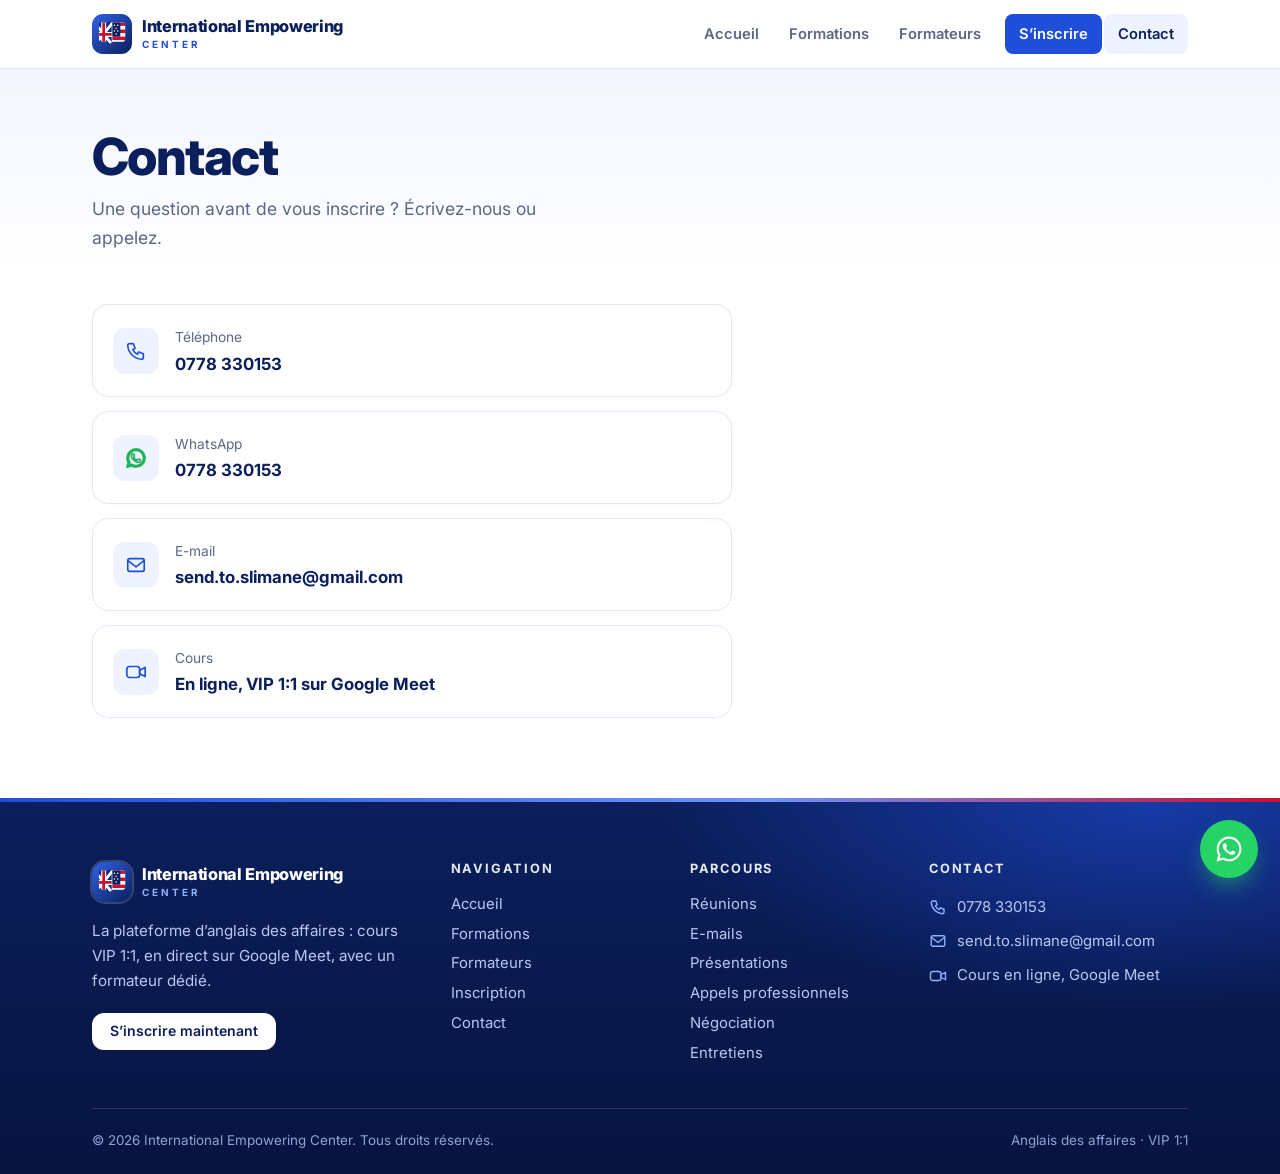
<file: contact.html>
<!doctype html><html lang="fr"><head><meta charset="utf-8"><meta name="viewport" content="width=device-width,initial-scale=1">
<title>Contact | International Empowering Center</title><meta name="description" content="Plateforme d’anglais des affaires : cours VIP 1:1 en direct sur Google Meet.">
<link rel="preconnect" href="https://fonts.googleapis.com"><link rel="preconnect" href="https://fonts.gstatic.com" crossorigin>
<link href="https://fonts.googleapis.com/css2?family=Caveat:wght@700&family=Inter:wght@400;500;600;700;800&display=swap" rel="stylesheet"><link rel="icon" href="img/logo.svg" type="image/svg+xml"><link rel="stylesheet" href="style.css"></head><body>
<header><div class="wrap bar"><a class="logo" href="/"><img src="img/logo.svg" alt="" width="40" height="40"><span class="lt"><b>International Empowering</b><small>CENTER</small></span></a><input type="checkbox" id="tg" aria-label="Menu"><label for="tg" class="burger"><svg class="i" viewBox="0 0 24 24" aria-hidden="true"><path d="M4 7h16M4 12h16M4 17h16"/></svg></label><nav><a href="/" class="">Accueil</a><a href="/formations" class="">Formations</a><a href="/formateurs" class="">Formateurs</a><a href="/inscription" class="cta">S’inscrire</a><a href="/contact" class="on">Contact</a></nav></div></header>
<main><div class="sub"><div class="wrap"><h1>Contact</h1><p class="lead">Une question avant de vous inscrire ? Écrivez-nous ou appelez.</p></div></div>
<section style="padding-top:28px"><div class="wrap"><div class="contact">
<a href="tel:+213778330153"><div class="tile"><svg class="i" viewBox="0 0 24 24" aria-hidden="true"><path d="M5 4h4l2 5-2.5 1.5a11 11 0 005 5L15 13l5 2v4a2 2 0 01-2 2A16 16 0 013 6a2 2 0 012-2z"/></svg></div><span><small>Téléphone</small><b>0778 330153</b></span></a>
<a href="https://wa.me/213778330153?text=Bonjour%2C%20je%20souhaite%20des%20informations%20sur%20les%20cours%20d%E2%80%99anglais." target="_blank" rel="noopener"><div class="tile" style="color:#1fb457"><svg class="i" viewBox="0 0 24 24" fill="currentColor" aria-hidden="true"><path d="M12.04 2C6.58 2 2.13 6.45 2.13 11.91c0 1.75.46 3.45 1.32 4.95L2.05 22l5.25-1.38a9.9 9.9 0 004.74 1.21c5.46 0 9.91-4.45 9.91-9.91S17.5 2 12.04 2zm0 18.15a8.2 8.2 0 01-4.18-1.14l-.3-.18-3.12.82.83-3.04-.2-.31a8.2 8.2 0 01-1.26-4.38c0-4.53 3.69-8.22 8.23-8.22 4.53 0 8.22 3.69 8.22 8.22s-3.69 8.23-8.22 8.23zm4.52-6.16c-.25-.12-1.47-.72-1.69-.81-.23-.08-.39-.12-.56.12-.17.25-.64.81-.78.97-.14.17-.29.19-.54.06-.25-.12-1.05-.39-2-1.23-.74-.66-1.23-1.47-1.38-1.72-.14-.25-.02-.38.11-.5.11-.11.25-.29.37-.43.12-.14.17-.25.25-.41.08-.17.04-.31-.02-.43-.06-.12-.56-1.34-.76-1.84-.2-.48-.4-.42-.56-.43h-.48c-.17 0-.43.06-.66.31-.23.25-.87.85-.87 2.07 0 1.22.89 2.4 1.01 2.56.12.17 1.75 2.67 4.23 3.74.59.26 1.05.41 1.41.52.59.19 1.13.16 1.56.1.48-.07 1.47-.6 1.67-1.18.21-.58.21-1.07.14-1.18-.06-.1-.23-.17-.48-.29z"/></svg></div><span><small>WhatsApp</small><b>0778 330153</b></span></a><a href="mailto:send.to.slimane@gmail.com"><div class="tile"><svg class="i" viewBox="0 0 24 24" aria-hidden="true"><rect x="3" y="5" width="18" height="14" rx="2"/><path d="M3 7l9 7 9-7"/></svg></div><span><small>E-mail</small><b>send.to.slimane@gmail.com</b></span></a>
<div><div class="tile"><svg class="i" viewBox="0 0 24 24" aria-hidden="true"><rect x="2" y="6" width="14" height="12" rx="3"/><path d="M16 10l6-3v10l-6-3z"/></svg></div><span><small>Cours</small><b>En ligne, VIP 1:1 sur Google Meet</b></span></div></div></div></section></main>
<footer><div class="wrap"><div class="fg"><div class="fb"><a class="logo flogo" href="/"><img src="img/logo.svg" alt="" width="40" height="40"><span class="lt"><b>International Empowering</b><small>CENTER</small></span></a><p>La plateforme d’anglais des affaires : cours VIP 1:1, en direct sur Google Meet, avec un formateur dédié.</p><a class="btn white sm" href="/inscription">S’inscrire maintenant</a></div>
<div><h3>Navigation</h3><a href="/">Accueil</a><a href="/formations">Formations</a><a href="/formateurs">Formateurs</a><a href="/inscription">Inscription</a><a href="/contact">Contact</a></div>
<div><h3>Parcours</h3><a href="/formations">Réunions</a><a href="/formations">E-mails</a><a href="/formations">Présentations</a><a href="/formations">Appels professionnels</a><a href="/formations">Négociation</a><a href="/formations">Entretiens</a></div>
<div class="fc"><h3>Contact</h3><a href="tel:+213778330153"><svg class="i" viewBox="0 0 24 24" aria-hidden="true"><path d="M5 4h4l2 5-2.5 1.5a11 11 0 005 5L15 13l5 2v4a2 2 0 01-2 2A16 16 0 013 6a2 2 0 012-2z"/></svg>0778 330153</a><a href="mailto:send.to.slimane@gmail.com"><svg class="i" viewBox="0 0 24 24" aria-hidden="true"><rect x="3" y="5" width="18" height="14" rx="2"/><path d="M3 7l9 7 9-7"/></svg>send.to.slimane@gmail.com</a><span><svg class="i" viewBox="0 0 24 24" aria-hidden="true"><rect x="2" y="6" width="14" height="12" rx="3"/><path d="M16 10l6-3v10l-6-3z"/></svg>Cours en ligne, Google Meet</span></div></div>
<div class="copy"><span>© 2026 International Empowering Center. Tous droits réservés.</span><span>Anglais des affaires · VIP 1:1</span></div></div></footer><a class="wa" href="https://wa.me/213778330153?text=Bonjour%2C%20je%20souhaite%20des%20informations%20sur%20les%20cours%20d%E2%80%99anglais." target="_blank" rel="noopener" aria-label="Écrire sur WhatsApp"><svg viewBox="0 0 24 24" fill="currentColor" aria-hidden="true"><path d="M12.04 2C6.58 2 2.13 6.45 2.13 11.91c0 1.75.46 3.45 1.32 4.95L2.05 22l5.25-1.38a9.9 9.9 0 004.74 1.21c5.46 0 9.91-4.45 9.91-9.91S17.5 2 12.04 2zm0 18.15a8.2 8.2 0 01-4.18-1.14l-.3-.18-3.12.82.83-3.04-.2-.31a8.2 8.2 0 01-1.26-4.38c0-4.53 3.69-8.22 8.23-8.22 4.53 0 8.22 3.69 8.22 8.22s-3.69 8.23-8.22 8.23zm4.52-6.16c-.25-.12-1.47-.72-1.69-.81-.23-.08-.39-.12-.56.12-.17.25-.64.81-.78.97-.14.17-.29.19-.54.06-.25-.12-1.05-.39-2-1.23-.74-.66-1.23-1.47-1.38-1.72-.14-.25-.02-.38.11-.5.11-.11.25-.29.37-.43.12-.14.17-.25.25-.41.08-.17.04-.31-.02-.43-.06-.12-.56-1.34-.76-1.84-.2-.48-.4-.42-.56-.43h-.48c-.17 0-.43.06-.66.31-.23.25-.87.85-.87 2.07 0 1.22.89 2.4 1.01 2.56.12.17 1.75 2.67 4.23 3.74.59.26 1.05.41 1.41.52.59.19 1.13.16 1.56.1.48-.07 1.47-.6 1.67-1.18.21-.58.21-1.07.14-1.18-.06-.1-.23-.17-.48-.29z"/></svg></a><div class="sbar"><a class="btn" href="/inscription">S’inscrire</a><a class="btn wa2" href="https://wa.me/213778330153?text=Bonjour%2C%20je%20souhaite%20des%20informations%20sur%20les%20cours%20d%E2%80%99anglais." target="_blank" rel="noopener"><svg viewBox="0 0 24 24" fill="currentColor" aria-hidden="true"><path d="M12.04 2C6.58 2 2.13 6.45 2.13 11.91c0 1.75.46 3.45 1.32 4.95L2.05 22l5.25-1.38a9.9 9.9 0 004.74 1.21c5.46 0 9.91-4.45 9.91-9.91S17.5 2 12.04 2zm0 18.15a8.2 8.2 0 01-4.18-1.14l-.3-.18-3.12.82.83-3.04-.2-.31a8.2 8.2 0 01-1.26-4.38c0-4.53 3.69-8.22 8.23-8.22 4.53 0 8.22 3.69 8.22 8.22s-3.69 8.23-8.22 8.23zm4.52-6.16c-.25-.12-1.47-.72-1.69-.81-.23-.08-.39-.12-.56.12-.17.25-.64.81-.78.97-.14.17-.29.19-.54.06-.25-.12-1.05-.39-2-1.23-.74-.66-1.23-1.47-1.38-1.72-.14-.25-.02-.38.11-.5.11-.11.25-.29.37-.43.12-.14.17-.25.25-.41.08-.17.04-.31-.02-.43-.06-.12-.56-1.34-.76-1.84-.2-.48-.4-.42-.56-.43h-.48c-.17 0-.43.06-.66.31-.23.25-.87.85-.87 2.07 0 1.22.89 2.4 1.01 2.56.12.17 1.75 2.67 4.23 3.74.59.26 1.05.41 1.41.52.59.19 1.13.16 1.56.1.48-.07 1.47-.6 1.67-1.18.21-.58.21-1.07.14-1.18-.06-.1-.23-.17-.48-.29z"/></svg>WhatsApp</a></div></body></html>
</file>
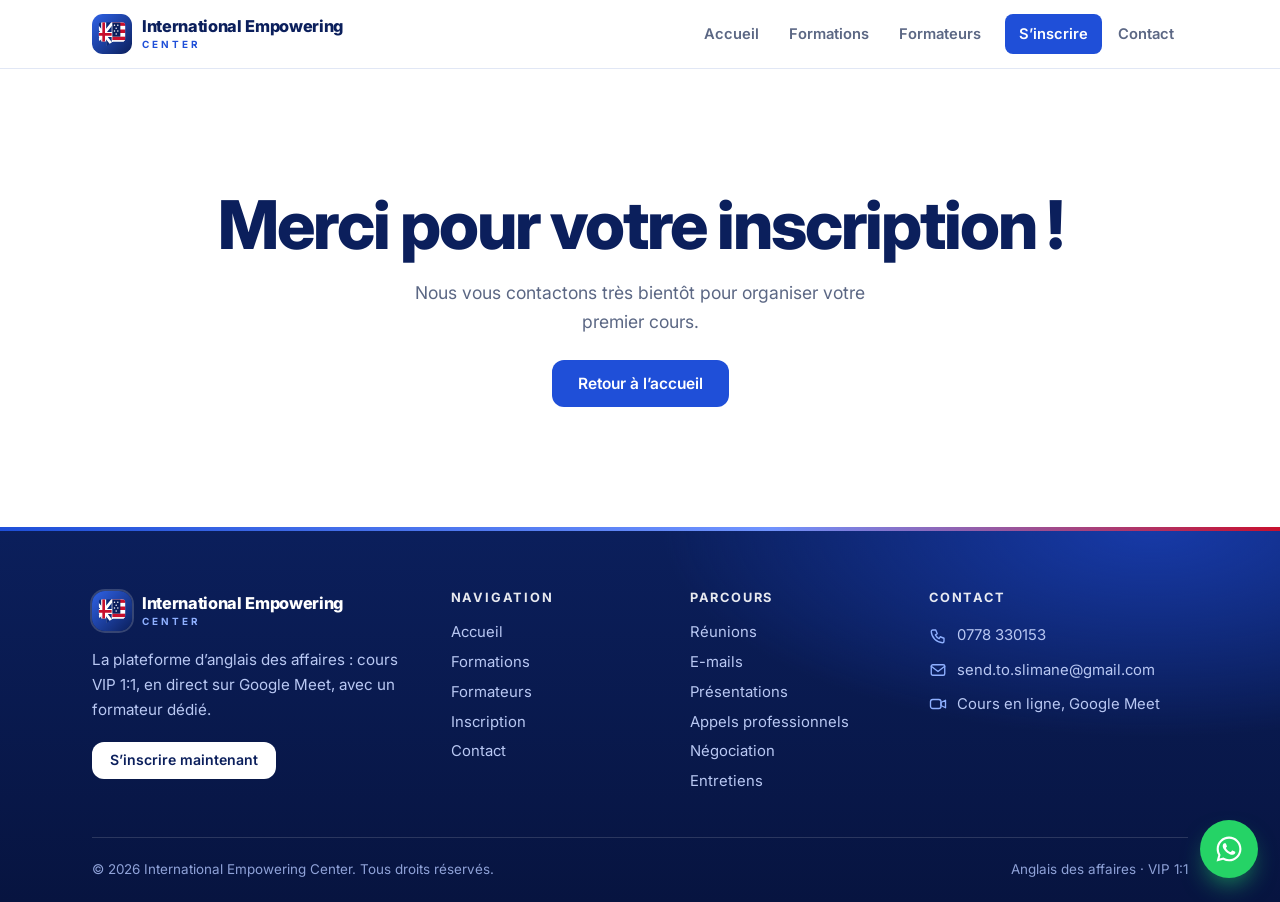
<file: merci.html>
<!doctype html><html lang="fr"><head><meta charset="utf-8"><meta name="viewport" content="width=device-width,initial-scale=1">
<title>Merci | International Empowering Center</title><meta name="description" content="Plateforme d’anglais des affaires : cours VIP 1:1 en direct sur Google Meet.">
<link rel="preconnect" href="https://fonts.googleapis.com"><link rel="preconnect" href="https://fonts.gstatic.com" crossorigin>
<link href="https://fonts.googleapis.com/css2?family=Caveat:wght@700&family=Inter:wght@400;500;600;700;800&display=swap" rel="stylesheet"><link rel="icon" href="img/logo.svg" type="image/svg+xml"><link rel="stylesheet" href="style.css"></head><body>
<header><div class="wrap bar"><a class="logo" href="/"><img src="img/logo.svg" alt="" width="40" height="40"><span class="lt"><b>International Empowering</b><small>CENTER</small></span></a><input type="checkbox" id="tg" aria-label="Menu"><label for="tg" class="burger"><svg class="i" viewBox="0 0 24 24" aria-hidden="true"><path d="M4 7h16M4 12h16M4 17h16"/></svg></label><nav><a href="/" class="">Accueil</a><a href="/formations" class="">Formations</a><a href="/formateurs" class="">Formateurs</a><a href="/inscription" class="cta">S’inscrire</a><a href="/contact" class="">Contact</a></nav></div></header>
<main><section><div class="wrap" style="text-align:center;padding:40px 18px"><h1>Merci pour votre inscription !</h1><p class="lead" style="margin:16px auto 24px">Nous vous contactons très bientôt pour organiser votre premier cours.</p><a class="btn" href="/">Retour à l’accueil</a></div></section></main>
<footer><div class="wrap"><div class="fg"><div class="fb"><a class="logo flogo" href="/"><img src="img/logo.svg" alt="" width="40" height="40"><span class="lt"><b>International Empowering</b><small>CENTER</small></span></a><p>La plateforme d’anglais des affaires : cours VIP 1:1, en direct sur Google Meet, avec un formateur dédié.</p><a class="btn white sm" href="/inscription">S’inscrire maintenant</a></div>
<div><h3>Navigation</h3><a href="/">Accueil</a><a href="/formations">Formations</a><a href="/formateurs">Formateurs</a><a href="/inscription">Inscription</a><a href="/contact">Contact</a></div>
<div><h3>Parcours</h3><a href="/formations">Réunions</a><a href="/formations">E-mails</a><a href="/formations">Présentations</a><a href="/formations">Appels professionnels</a><a href="/formations">Négociation</a><a href="/formations">Entretiens</a></div>
<div class="fc"><h3>Contact</h3><a href="tel:+213778330153"><svg class="i" viewBox="0 0 24 24" aria-hidden="true"><path d="M5 4h4l2 5-2.5 1.5a11 11 0 005 5L15 13l5 2v4a2 2 0 01-2 2A16 16 0 013 6a2 2 0 012-2z"/></svg>0778 330153</a><a href="mailto:send.to.slimane@gmail.com"><svg class="i" viewBox="0 0 24 24" aria-hidden="true"><rect x="3" y="5" width="18" height="14" rx="2"/><path d="M3 7l9 7 9-7"/></svg>send.to.slimane@gmail.com</a><span><svg class="i" viewBox="0 0 24 24" aria-hidden="true"><rect x="2" y="6" width="14" height="12" rx="3"/><path d="M16 10l6-3v10l-6-3z"/></svg>Cours en ligne, Google Meet</span></div></div>
<div class="copy"><span>© 2026 International Empowering Center. Tous droits réservés.</span><span>Anglais des affaires · VIP 1:1</span></div></div></footer><a class="wa" href="https://wa.me/213778330153?text=Bonjour%2C%20je%20souhaite%20des%20informations%20sur%20les%20cours%20d%E2%80%99anglais." target="_blank" rel="noopener" aria-label="Écrire sur WhatsApp"><svg viewBox="0 0 24 24" fill="currentColor" aria-hidden="true"><path d="M12.04 2C6.58 2 2.13 6.45 2.13 11.91c0 1.75.46 3.45 1.32 4.95L2.05 22l5.25-1.38a9.9 9.9 0 004.74 1.21c5.46 0 9.91-4.45 9.91-9.91S17.5 2 12.04 2zm0 18.15a8.2 8.2 0 01-4.18-1.14l-.3-.18-3.12.82.83-3.04-.2-.31a8.2 8.2 0 01-1.26-4.38c0-4.53 3.69-8.22 8.23-8.22 4.53 0 8.22 3.69 8.22 8.22s-3.69 8.23-8.22 8.23zm4.52-6.16c-.25-.12-1.47-.72-1.69-.81-.23-.08-.39-.12-.56.12-.17.25-.64.81-.78.97-.14.17-.29.19-.54.06-.25-.12-1.05-.39-2-1.23-.74-.66-1.23-1.47-1.38-1.72-.14-.25-.02-.38.11-.5.11-.11.25-.29.37-.43.12-.14.17-.25.25-.41.08-.17.04-.31-.02-.43-.06-.12-.56-1.34-.76-1.84-.2-.48-.4-.42-.56-.43h-.48c-.17 0-.43.06-.66.31-.23.25-.87.85-.87 2.07 0 1.22.89 2.4 1.01 2.56.12.17 1.75 2.67 4.23 3.74.59.26 1.05.41 1.41.52.59.19 1.13.16 1.56.1.48-.07 1.47-.6 1.67-1.18.21-.58.21-1.07.14-1.18-.06-.1-.23-.17-.48-.29z"/></svg></a><div class="sbar"><a class="btn" href="/inscription">S’inscrire</a><a class="btn wa2" href="https://wa.me/213778330153?text=Bonjour%2C%20je%20souhaite%20des%20informations%20sur%20les%20cours%20d%E2%80%99anglais." target="_blank" rel="noopener"><svg viewBox="0 0 24 24" fill="currentColor" aria-hidden="true"><path d="M12.04 2C6.58 2 2.13 6.45 2.13 11.91c0 1.75.46 3.45 1.32 4.95L2.05 22l5.25-1.38a9.9 9.9 0 004.74 1.21c5.46 0 9.91-4.45 9.91-9.91S17.5 2 12.04 2zm0 18.15a8.2 8.2 0 01-4.18-1.14l-.3-.18-3.12.82.83-3.04-.2-.31a8.2 8.2 0 01-1.26-4.38c0-4.53 3.69-8.22 8.23-8.22 4.53 0 8.22 3.69 8.22 8.22s-3.69 8.23-8.22 8.23zm4.52-6.16c-.25-.12-1.47-.72-1.69-.81-.23-.08-.39-.12-.56.12-.17.25-.64.81-.78.97-.14.17-.29.19-.54.06-.25-.12-1.05-.39-2-1.23-.74-.66-1.23-1.47-1.38-1.72-.14-.25-.02-.38.11-.5.11-.11.25-.29.37-.43.12-.14.17-.25.25-.41.08-.17.04-.31-.02-.43-.06-.12-.56-1.34-.76-1.84-.2-.48-.4-.42-.56-.43h-.48c-.17 0-.43.06-.66.31-.23.25-.87.85-.87 2.07 0 1.22.89 2.4 1.01 2.56.12.17 1.75 2.67 4.23 3.74.59.26 1.05.41 1.41.52.59.19 1.13.16 1.56.1.48-.07 1.47-.6 1.67-1.18.21-.58.21-1.07.14-1.18-.06-.1-.23-.17-.48-.29z"/></svg>WhatsApp</a></div></body></html>
</file>
<file: style.css>
:root{--navy:#0b1f5c;--blue:#1f4fd8;--blue2:#173aa8;--sky:#eef3ff;--sky2:#d9e5ff;--ink:#16213f;--mute:#5b6784;--line:#e1e7f5;--red:#c8102e;--sh:0 24px 50px -28px rgba(11,31,92,.45)}
*{box-sizing:border-box;margin:0}
html{scroll-behavior:smooth}
body{font:400 16.5px/1.65 'Inter',system-ui,sans-serif;color:var(--ink);background:#fff;-webkit-font-smoothing:antialiased;overflow-x:hidden}
h1,h2,h3{color:var(--navy);font-weight:800;letter-spacing:-.03em;line-height:1.08}
h1{font-size:clamp(2.5rem,5.6vw,4.2rem)}h2{font-size:clamp(1.7rem,3.6vw,2.5rem);margin-bottom:10px}h3{font-size:1.08rem;letter-spacing:-.01em;font-weight:700;margin-bottom:4px}
a{color:inherit}img{max-width:100%;display:block}
svg.i{width:22px;height:22px;fill:none;stroke:currentColor;stroke-width:1.8;stroke-linecap:round;stroke-linejoin:round;flex:none}
:focus-visible{outline:3px solid var(--blue);outline-offset:3px}
.wrap{max-width:1140px;margin:auto;padding:0 22px}
section{padding:80px 0}
.lead{font-size:1.1rem;color:var(--mute);max-width:46ch}
.eyebrow{display:inline-block;color:var(--blue);font-weight:700;font-size:.8rem;letter-spacing:.1em;text-transform:uppercase;margin-bottom:10px}
header{position:sticky;top:0;z-index:30;background:rgba(255,255,255,.92);backdrop-filter:blur(12px);border-bottom:1px solid var(--line)}
.bar{display:flex;align-items:center;justify-content:space-between;height:68px}
.logo{display:flex;align-items:center;gap:10px;text-decoration:none;font-weight:800;color:var(--navy);letter-spacing:-.02em}
.logo img{width:34px;height:28px;object-fit:contain}
nav{display:flex;gap:2px;align-items:center}
nav a{text-decoration:none;padding:8px 14px;border-radius:8px;font-weight:600;font-size:.92rem;color:var(--mute)}
nav a:hover,nav a.on{color:var(--navy);background:var(--sky)}
nav a.cta{background:var(--blue);color:#fff;margin-left:8px}nav a.cta:hover{background:var(--blue2)}
#tg{display:none}.burger{display:none;cursor:pointer;color:var(--navy);padding:6px}
.btn{display:inline-flex;align-items:center;justify-content:center;gap:8px;background:var(--blue);color:#fff;text-decoration:none;font:600 .97rem 'Inter';padding:14px 26px;border-radius:12px;border:0;cursor:pointer;transition:.2s}
.btn:hover{background:var(--blue2);transform:translateY(-1px)}.btn.alt{background:#fff;color:var(--navy);box-shadow:inset 0 0 0 1.5px var(--sky2)}.btn.alt:hover{background:var(--sky)}.btn.white{background:#fff;color:var(--navy)}.btn.white:hover{background:var(--sky)}.btn.sm{padding:10px 18px;font-size:.88rem}
.row{display:flex;gap:10px;flex-wrap:wrap;margin-top:26px}
.hero{position:relative;overflow:hidden;background:radial-gradient(800px 500px at 85% 20%,#dfe9ff,transparent 70%),linear-gradient(180deg,#f3f6ff,#fff);padding:84px 0 100px}
.hero .flag{position:absolute;right:-140px;top:-90px;width:780px;opacity:.5;pointer-events:none}
.hero .wrap{position:relative;display:grid;grid-template-columns:1.05fr .95fr;gap:50px;align-items:center}
.pill{display:inline-flex;align-items:center;gap:8px;background:#fff;border:1px solid var(--sky2);color:var(--navy);padding:6px 14px;border-radius:999px;font-weight:600;font-size:.85rem;margin-bottom:20px}.pill i{width:8px;height:8px;border-radius:50%;background:var(--red)}
.hero h1{margin-bottom:16px;max-width:13ch}.hero h1 em{font-style:normal;color:var(--blue)}
.ticks{display:flex;gap:8px 22px;flex-wrap:wrap;margin-top:28px;color:var(--mute);font-weight:500;font-size:.93rem}.ticks span{display:flex;gap:7px;align-items:center}.ticks svg{width:18px;height:18px;color:var(--blue)}
.stage{position:relative;max-width:430px;margin-left:auto;padding:26px 0}
.call{background:#fff;border-radius:24px;border:1px solid var(--line);box-shadow:var(--sh);overflow:hidden}
.call .top{display:flex;gap:6px;padding:13px 18px;border-bottom:1px solid var(--line);align-items:center;font-size:.8rem;font-weight:600;color:var(--mute)}
.call .top i{width:10px;height:10px;border-radius:50%;background:var(--sky2)}.call .top span{margin-left:auto;color:var(--red);display:flex;gap:6px;align-items:center}.call .top span::before{content:"";width:7px;height:7px;border-radius:50%;background:var(--red)}
.call .main{background:linear-gradient(160deg,var(--navy),var(--blue));padding:36px 20px 28px;text-align:center;color:#fff}
.call .main img{width:112px;height:112px;border-radius:50%;object-fit:cover;margin:auto;border:4px solid rgba(255,255,255,.35)}
.call .main b{display:block;margin-top:14px;font-size:1.1rem}.call .main small{color:#c3d1ff}
.call .ctl{display:flex;justify-content:center;gap:10px;padding:14px}.call .ctl i{width:38px;height:38px;border-radius:50%;background:var(--sky);display:grid;place-items:center;color:var(--navy)}.call .ctl i.end{background:var(--red);color:#fff}.call .ctl svg{width:18px;height:18px}
.fl{position:absolute;background:#fff;border:1px solid var(--line);border-radius:14px;padding:10px 14px;box-shadow:var(--sh);display:flex;gap:10px;align-items:center;font-weight:700;font-size:.86rem;color:var(--navy);line-height:1.25}
.fl small{display:block;color:var(--mute);font-weight:500;font-size:.75rem}.fl .tile{width:34px;height:34px;margin:0;border-radius:10px}.fl .tile svg{width:18px;height:18px}
.f1{left:-34px;top:60px}.f2{right:-22px;top:210px}.f3{left:-18px;bottom:6px}
.marq{background:var(--navy);color:#fff;overflow:hidden;white-space:nowrap;padding:14px 0;font-weight:600;font-size:.95rem}
.marq div{display:inline-block;animation:mq 40s linear infinite}.marq span{margin:0 20px;opacity:.95}.marq span::before{content:"";display:inline-block;width:7px;height:7px;border-radius:50%;background:#6f93ff;margin-right:20px}
@keyframes mq{to{transform:translateX(-50%)}}
.sub{background:linear-gradient(180deg,#f3f6ff,#fff);padding:60px 0 24px}.sub h1{font-size:clamp(2.1rem,5vw,3.2rem);margin-bottom:10px}
.tile{width:46px;height:46px;border-radius:12px;background:var(--sky);color:var(--blue);display:grid;place-items:center;margin-bottom:16px}
.head{display:flex;justify-content:space-between;align-items:end;gap:20px;margin-bottom:32px;flex-wrap:wrap}.head h2{margin:0}
.courses{display:grid;grid-template-columns:repeat(3,1fr);gap:22px}
.course{background:#fff;border:1px solid var(--line);border-radius:22px;overflow:hidden;display:flex;flex-direction:column;transition:.25s}.course:hover{transform:translateY(-4px);box-shadow:var(--sh)}
.cov{height:132px;display:grid;place-items:center;color:#fff;position:relative;background:linear-gradient(135deg,var(--navy),var(--blue))}
.cov.b2{background:linear-gradient(135deg,#1f4fd8,#5b8bff)}.cov.b3{background:linear-gradient(135deg,#0b1f5c,#2a5bd9)}.cov.b4{background:linear-gradient(135deg,#173aa8,#4a7bf0)}
.cov::after{content:"";position:absolute;right:-30px;top:-30px;width:130px;height:130px;border-radius:50%;background:rgba(255,255,255,.1)}
.cov svg{width:46px;height:46px;stroke-width:1.5}
.cb{padding:20px 22px 22px;display:flex;flex-direction:column;gap:10px;flex:1}.cb p{color:var(--mute);font-size:.94rem;flex:1}
.meta{display:flex;gap:6px;flex-wrap:wrap}.tag{display:inline-block;background:var(--sky);color:var(--navy);padding:3px 11px;border-radius:999px;font-size:.78rem;font-weight:600}
.cf{display:flex;justify-content:space-between;align-items:center;border-top:1px solid var(--line);padding-top:14px;font-size:.85rem;color:var(--mute);font-weight:500}.cf b{display:flex;gap:8px;align-items:center;color:var(--navy);font-weight:600}.cf img{width:28px;height:28px;border-radius:50%;object-fit:cover}
.filters{display:flex;gap:8px;flex-wrap:wrap}.filters button{font:600 .9rem 'Inter';padding:9px 18px;border-radius:999px;border:1.5px solid var(--line);background:#fff;color:var(--mute);cursor:pointer}.filters button.on{background:var(--navy);border-color:var(--navy);color:#fff}
.course[hidden]{display:none}
.split{display:grid;grid-template-columns:1fr 1.1fr;gap:56px;align-items:center}
.ben{display:grid;gap:18px;margin-top:22px}.ben div{display:grid;grid-template-columns:46px 1fr;gap:16px}.ben .tile{margin:0}.ben p{color:var(--mute);font-size:.95rem}
.dash{background:linear-gradient(160deg,var(--sky),#dfe9ff);border-radius:28px;padding:30px;position:relative}
.dash::before{content:"";position:absolute;inset:12px;border:2px dashed #b9cdfb;border-radius:20px;pointer-events:none}
.panel{position:relative;background:#fff;border-radius:20px;padding:22px;box-shadow:var(--sh);display:grid;gap:16px}
.panel h3{display:flex;justify-content:space-between}.panel h3 span{color:var(--blue);font-size:.85rem}
.bar2 small{display:flex;justify-content:space-between;font-weight:600;color:var(--navy);font-size:.85rem;margin-bottom:6px}.bar2 i{display:block;height:8px;border-radius:99px;background:var(--sky)}.bar2 i b{display:block;height:100%;border-radius:99px;background:linear-gradient(90deg,var(--blue),#6f93ff)}
.nxt{display:flex;gap:12px;align-items:center;background:var(--sky);border-radius:14px;padding:12px 14px;font-weight:700;color:var(--navy);font-size:.9rem}.nxt small{display:block;color:var(--mute);font-weight:500}.nxt .tile{margin:0;background:#fff;width:40px;height:40px}
.phr{display:grid;grid-template-columns:repeat(3,1fr);gap:18px}
.phr button{all:unset;cursor:pointer;display:block;background:#fff;border:1px solid var(--line);border-radius:20px;padding:24px;min-height:150px;transition:.25s;box-sizing:border-box}.phr button:hover{border-color:var(--blue);box-shadow:var(--sh)}.phr button:focus-visible{outline:3px solid var(--blue)}
.phr b{display:block;font-size:1.15rem;color:var(--navy);letter-spacing:-.01em;line-height:1.3}.phr small{display:block;margin-top:14px;color:var(--mute);font-weight:500}.phr .fr{display:none;color:var(--blue);font-weight:600;margin-top:14px}.phr button.open .fr{display:block}.phr button.open small{display:none}
.dark{background:linear-gradient(135deg,var(--navy),#14338f);color:#fff}.dark h2,.dark h3{color:#fff}.dark p{color:#c3d1ff}.dark .eyebrow{color:#8fb0ff}
.steps{display:grid;grid-template-columns:repeat(3,1fr);gap:26px;margin-top:40px;counter-reset:s}
.steps>div{position:relative;padding-top:26px;border-top:2px solid rgba(255,255,255,.25)}
.steps>div::before{counter-increment:s;content:counter(s);position:absolute;top:-17px;left:0;width:32px;height:32px;border-radius:50%;background:#fff;color:var(--navy);font-weight:800;display:grid;place-items:center;font-size:.9rem}
.tr{display:grid;grid-template-columns:160px 1fr;gap:32px;align-items:center;border:1px solid var(--line);border-radius:24px;padding:30px;background:#fff}
.tr img{width:160px;height:160px;border-radius:50%;object-fit:cover;box-shadow:0 0 0 5px #fff,0 0 0 7px var(--sky2)}
.tr.soon{grid-template-columns:1fr;text-align:center;border-style:dashed;background:transparent;margin-top:16px;padding:20px;color:var(--mute)}
.faq{max-width:760px;margin:auto;display:grid;gap:10px}
details{border:1px solid var(--line);border-radius:16px;background:#fff}summary{cursor:pointer;list-style:none;padding:18px 22px;font-weight:700;color:var(--navy);display:flex;justify-content:space-between;gap:12px}summary::after{content:"+";color:var(--blue);font-size:1.4rem;line-height:1}details[open] summary::after{content:"–"}details p{padding:0 22px 20px;color:var(--mute)}
.ctab{background:linear-gradient(135deg,var(--blue),var(--navy));border-radius:28px;padding:54px 44px;display:flex;justify-content:space-between;align-items:center;gap:24px;flex-wrap:wrap;color:#fff;position:relative;overflow:hidden}
.ctab h2{color:#fff;margin:0 0 6px}.ctab p{color:#d3deff}.ctab::after{content:"";position:absolute;right:-60px;top:-60px;width:240px;height:240px;border-radius:50%;background:rgba(255,255,255,.08)}
.enroll{display:grid;grid-template-columns:4fr 7fr;border:1px solid var(--line);border-radius:24px;overflow:hidden;box-shadow:var(--sh)}
.side{background:linear-gradient(160deg,var(--navy),var(--blue2));color:#fff;padding:38px 32px;display:flex;flex-direction:column;gap:16px}.side h2{color:#fff;font-size:1.6rem}.side p{color:#c3d1ff;font-size:.95rem}
.side li{list-style:none;display:flex;gap:10px;align-items:center;font-weight:500;font-size:.95rem}.side ul{display:grid;gap:12px;padding:0}.side a{text-decoration:none;font-weight:700}
form{padding:36px;display:grid;gap:16px;background:#fff}
fieldset{border:0;padding:0}legend,label{font-weight:600;font-size:.87rem;color:var(--navy);margin-bottom:6px;display:block}
input:not([type=radio]),textarea,select{font:inherit;font-size:16px;padding:12px 14px;border:1.5px solid var(--line);border-radius:10px;background:#fff;color:var(--ink);width:100%}
input:focus,textarea:focus,select:focus{border-color:var(--blue);outline:0;box-shadow:0 0 0 4px rgba(31,79,216,.12)}
.two{display:grid;grid-template-columns:1fr 1fr;gap:14px}
.seg{display:grid;grid-template-columns:repeat(3,1fr);border:1.5px solid var(--line);border-radius:10px;overflow:hidden}.seg label{margin:0}.seg input{position:absolute;opacity:0}
.seg span{display:block;text-align:center;padding:11px 6px;font-weight:600;font-size:.9rem;color:var(--mute);cursor:pointer;border-left:1.5px solid var(--line)}.seg label:first-child span{border:0}
.seg input:checked+span{background:var(--blue);color:#fff}.seg input:focus-visible+span{outline:3px solid var(--navy);outline-offset:-3px}
.btn.full{width:100%;padding:15px}.fine{font-size:.82rem;color:var(--mute);text-align:center}
.contact{display:grid;gap:14px;max-width:640px}.contact>*{display:flex;gap:16px;align-items:center;border:1px solid var(--line);border-radius:16px;padding:18px 20px;text-decoration:none;transition:.2s}.contact a:hover{border-color:var(--blue);background:var(--sky)}
.contact .tile{margin:0}.contact b{display:block;color:var(--navy);font-size:1.05rem;word-break:break-all}.contact small{color:var(--mute)}
footer{background:var(--navy);color:#bfcdf5;padding:50px 0 22px;font-size:.93rem}
footer .g{display:grid;grid-template-columns:1.4fr 1fr 1fr;gap:30px;margin-bottom:26px}footer h3{color:#fff;font-size:.98rem;margin-bottom:8px}footer a{display:block;text-decoration:none;line-height:1.9}footer a:hover{color:#fff}
.copy{border-top:1px solid rgba(255,255,255,.15);padding-top:16px;font-size:.82rem}
@media(max-width:860px){
body{font-size:16px}section{padding:44px 0}.wrap{padding:0 18px}
.burger{display:block}nav{display:none;position:absolute;top:68px;left:0;right:0;background:#fff;flex-direction:column;align-items:stretch;padding:10px 18px 16px;border-bottom:1px solid var(--line)}nav a.cta{margin:6px 0 0;text-align:center}#tg:checked~nav{display:flex}
.hero{padding:52px 0 64px;min-height:calc(100svh - 68px)}.hero .flag{width:520px;right:-190px;top:-30px}.hero .wrap{grid-template-columns:1fr;gap:38px}h1{font-size:2.7rem}.hero .row{margin-top:24px}.hero .btn{flex:1;padding:16px 14px}.ticks{margin-top:22px;gap:6px 16px}
.stage{margin:0 auto;max-width:360px;padding:10px 0}.f1{left:-8px;top:34px}.f2{right:-8px;top:190px}.f3{left:-8px;bottom:-6px}.fl{padding:8px 11px;font-size:.8rem}.call .main{padding:26px 16px 20px}
.courses{grid-template-columns:1fr;gap:14px}.snap{display:flex;overflow-x:auto;scroll-snap-type:x mandatory;gap:14px;margin:0 -18px;padding:4px 18px 16px;scrollbar-width:none}.snap::-webkit-scrollbar{display:none}.snap>*{flex:0 0 82%;scroll-snap-align:center}
.cov{height:96px}.cb{padding:16px 18px 18px}.head{margin-bottom:20px}
.split{grid-template-columns:1fr;gap:26px}.dash{padding:20px}.phr{grid-template-columns:1fr;gap:10px}.phr button{min-height:0;padding:18px}
.steps{grid-template-columns:1fr;gap:26px;margin-top:32px}.tr{grid-template-columns:1fr;text-align:center;padding:22px;gap:16px}.tr img{margin:auto}
.ctab{padding:32px 22px;border-radius:22px}.ctab .btn{width:100%}summary{padding:15px 18px}details p{padding:0 18px 16px}
.enroll{grid-template-columns:1fr}.side{padding:20px 20px 18px;gap:8px}.side h2{font-size:1.3rem}.side ul,.side .tel{display:none}form{padding:20px 18px;gap:13px}.two{gap:10px}.sub{padding:34px 0 10px}
footer{padding:34px 0 18px}footer .g{grid-template-columns:1fr 1fr;gap:18px}footer .g>div:first-child{grid-column:span 2}}
@media(prefers-reduced-motion:reduce){*{transition:none!important}.hero h1{animation:none}}

.logo img{width:40px;height:40px;object-fit:contain}
.lt{display:flex;flex-direction:column;line-height:1.1}.lt b{font-size:1.02rem;color:var(--navy);letter-spacing:-.02em;font-weight:800}.lt small{font-size:.62rem;letter-spacing:.3em;font-weight:700;color:var(--blue);margin-top:3px}
.marq div{will-change:transform}
.dark+section{padding-top:72px!important}
footer{position:relative;background:radial-gradient(700px 300px at 90% 0,#173aa8,transparent 70%),linear-gradient(180deg,#0b1f5c,#071440);padding:64px 0 22px;color:#b9c8f3;overflow:hidden}
footer::before{content:"";position:absolute;left:0;right:0;top:0;height:4px;background:linear-gradient(90deg,#1f4fd8,#6f93ff 60%,#c8102e)}
.fg{display:grid;grid-template-columns:1.6fr 1fr 1fr 1.3fr;gap:40px;margin-bottom:40px}
footer h3{color:#fff;font-size:.8rem;letter-spacing:.14em;text-transform:uppercase;margin-bottom:14px;opacity:.9}
footer a{display:block;text-decoration:none;line-height:2;color:#b9c8f3;transition:.2s}footer a:hover{color:#fff;transform:translateX(3px)}
.fb p{margin:16px 0 20px;max-width:34ch;font-size:.95rem}
.fb a.btn{display:inline-flex;line-height:1.2;color:var(--navy);transform:none}
.flogo{display:flex;align-items:center}.flogo img{box-shadow:0 0 0 2px rgba(255,255,255,.18);border-radius:13px}.flogo .lt b{color:#fff}.flogo .lt small{color:#8fb0ff}
.fc a,.fc span{display:flex;gap:10px;align-items:center;line-height:1.5;padding:6px 0;word-break:break-all}.fc svg{width:18px;height:18px;color:#8fb0ff}.fc span{color:#b9c8f3}
.copy{display:flex;justify-content:space-between;gap:10px;flex-wrap:wrap;border-top:1px solid rgba(255,255,255,.14);padding-top:20px;font-size:.84rem;color:#8fa2d8}
@media(max-width:860px){.dark+section{padding-top:36px!important}footer{padding:40px 0 18px}.fg{grid-template-columns:1fr 1fr;gap:26px 18px;margin-bottom:26px}.fb,.fc{grid-column:span 2}.logo img{width:36px;height:36px}.lt b{font-size:.95rem}.lt small{font-size:.58rem}}
.btn{white-space:nowrap}
@media(max-width:860px){
.stage{display:none}
.hero{display:flex;align-items:center}
.hero .wrap{width:100%}
.hero .row{flex-direction:column;gap:12px;margin-top:28px}
.hero .btn{width:100%;flex:none;padding:16px 18px}
.hero h1{font-size:2.8rem}
.ctab .btn{padding:16px 18px}
}
.hero{padding:120px 0 130px;background:radial-gradient(700px 420px at 15% 10%,#dfe9ff,transparent 70%),radial-gradient(700px 420px at 90% 90%,#e3ecff,transparent 70%),linear-gradient(180deg,#f3f6ff,#fff)}
.hero .flag{left:50%;right:auto;transform:translateX(-50%);top:-150px;width:1000px;opacity:.45}
.hero .wrap{grid-template-columns:1fr;text-align:center;justify-items:center}
.hero h1{max-width:16ch;margin-left:auto;margin-right:auto;font-size:clamp(2.6rem,6.2vw,4.8rem)}
.hero .lead{margin:0 auto;max-width:50ch}
.hero .row,.hero .ticks{justify-content:center}
@media(max-width:860px){.hero{padding:56px 0 64px}.hero .flag{width:640px;top:-60px}.hero h1{font-size:2.7rem}}
.hero2{position:relative;overflow:hidden;text-align:center;padding:72px 0 80px;background:radial-gradient(420px 170px at 14% 16%,rgba(255,255,255,.95),transparent 70%),radial-gradient(520px 200px at 86% 44%,rgba(255,255,255,.9),transparent 70%),radial-gradient(360px 140px at 50% 8%,rgba(255,255,255,.7),transparent 70%),linear-gradient(180deg,#b3d1ff 0%,#d6e6ff 38%,#f1f6ff 75%,#fff 100%)}
.hero2 .bb{position:absolute;left:-40px;bottom:0;height:82%;width:auto;mix-blend-mode:multiply;pointer-events:none}
.hero2 .fg{position:absolute;right:-50px;top:46px;width:330px;mix-blend-mode:multiply;transform:rotate(8deg);pointer-events:none}
.hero2 .wrap{position:relative;z-index:1}
.kick{display:inline-block;font-size:clamp(1.15rem,2.6vw,1.7rem);font-weight:800;font-style:italic;color:var(--blue);letter-spacing:-.01em}
.hero2 h1{margin:0}.big{display:block;font-size:clamp(4.6rem,16.5vw,11.5rem);font-weight:800;letter-spacing:-.055em;line-height:.92;color:var(--navy)}
.tag2{font-size:clamp(1.05rem,2vw,1.3rem);font-weight:600;color:var(--navy);margin-top:14px}
.tag2::after{content:"";display:block;width:230px;max-width:60%;height:8px;margin:12px auto 0;border-radius:99px;background:#f6b72c;transform:rotate(-1.2deg)}
.fan{display:flex;justify-content:center;align-items:flex-end;margin:48px auto 0;height:300px}
.fc2{width:172px;height:244px;margin:0 -24px;border-radius:22px;color:#fff;text-decoration:none;padding:16px;display:flex;flex-direction:column;justify-content:space-between;text-align:left;box-shadow:0 26px 40px -22px rgba(11,31,92,.65);border:1px solid rgba(255,255,255,.35);transform-origin:50% 130%;transition:.3s}
.fc2.g1{background:linear-gradient(160deg,#0b1f5c,#2a5bd9)}.fc2.g2{background:linear-gradient(160deg,#1f4fd8,#6f93ff)}.fc2.g3{background:linear-gradient(160deg,#173aa8,#4a7bf0)}
.fc2 .ic{width:42px;height:42px;border-radius:12px;background:rgba(255,255,255,.2);display:grid;place-items:center}.fc2 b{display:block;font-size:1.05rem;line-height:1.15;letter-spacing:-.01em}.fc2 small{display:block;opacity:.85;font-size:.74rem;margin-top:4px}
.fc2:nth-child(1){transform:rotate(-14deg) translateY(34px)}.fc2:nth-child(2){transform:rotate(-7deg) translateY(8px)}.fc2:nth-child(3){transform:translateY(-12px);z-index:2}.fc2:nth-child(4){transform:rotate(7deg) translateY(8px)}.fc2:nth-child(5){transform:rotate(14deg) translateY(34px)}
.fc2:hover{filter:brightness(1.08)}
.hero2 .row{justify-content:center;margin-top:34px}
@media(max-width:860px){
.hero2{padding:40px 0 50px}.hero2 .bb{left:-70px;height:52%;opacity:.55}.hero2 .fg{width:150px;right:-34px;top:16px}
.big{font-size:clamp(4rem,21vw,6rem)}.fan{height:210px;margin-top:34px}.fc2{width:122px;height:176px;margin:0 -14px;padding:12px;border-radius:18px}.fc2:nth-child(1),.fc2:nth-child(5){display:none}
.fc2:nth-child(2){transform:rotate(-8deg) translateY(10px)}.fc2:nth-child(4){transform:rotate(8deg) translateY(10px)}.fc2:nth-child(3){transform:translateY(-6px)}
.fc2 .ic{width:34px;height:34px}.fc2 b{font-size:.9rem}.fc2 small{display:none}
.hero2 .row{flex-direction:column;gap:12px;margin-top:26px}.hero2 .btn{width:100%;padding:16px 18px}}
@media(max-width:860px){.marq{padding:7px 0;font-size:.82rem}.marq span{margin:0 14px}.marq span::before{width:5px;height:5px;margin-right:14px}}
.hero2 .bb{height:60%;left:-20px}.hero2 .fg{width:190px;left:34px;right:auto;top:52px;transform:rotate(-8deg)}
.hero2 .st{position:absolute;right:-10px;bottom:0;height:68%;width:auto;pointer-events:none;filter:drop-shadow(0 20px 24px rgba(11,31,92,.25))}
.hero2 .fu{position:absolute;right:34px;top:40px;width:200px;pointer-events:none;transform:rotate(6deg);filter:drop-shadow(0 14px 16px rgba(11,31,92,.25))}
.fc2{padding:0;position:relative;overflow:hidden;display:block;background:#0b1f5c}
.fc2 img{position:absolute;inset:0;width:100%;height:100%;object-fit:cover}
.fc2 .cap{position:absolute;left:0;right:0;bottom:0;padding:44px 14px 14px;background:linear-gradient(transparent,rgba(5,15,50,.88));text-align:left}
.fc2 .cap b{display:block;font-size:1rem;line-height:1.15}.fc2 .cap small{display:block;opacity:.85;font-size:.74rem;margin-top:3px}
.fc2 .cap small{display:block!important}
@media(max-width:860px){
.hero2{padding:62px 0 50px}.hero2 .bb,.hero2 .st{display:none}
.hero2 .fg{width:82px;left:12px;top:12px}.hero2 .fu{width:88px;right:12px;top:8px}
.fc2{padding:0}.fc2 .cap{padding:30px 10px 10px}.fc2 .cap b{font-size:.84rem}.fc2 .cap small{font-size:.66rem!important}}
.levels{display:grid;grid-template-columns:repeat(3,1fr);gap:20px}
.lvl{background:#fff;border:1px solid var(--line);border-radius:22px;padding:24px;display:flex;flex-direction:column;gap:6px;transition:.25s}.lvl:hover{transform:translateY(-4px);box-shadow:var(--sh);border-color:var(--sky2)}
.lvl .top{display:flex;justify-content:space-between;align-items:center;margin-bottom:10px}
.cefr{background:linear-gradient(135deg,var(--navy),var(--blue));color:#fff;font-weight:800;border-radius:12px;padding:6px 14px;font-size:.92rem;letter-spacing:.02em}
.bars{display:flex;gap:4px}.bars i{width:14px;height:6px;border-radius:9px;background:var(--sky2)}.bars i.on{background:var(--blue)}
.lvl h3{font-size:1.3rem}.lvl .sb{color:var(--blue);font-weight:700;font-size:.82rem}.lvl p{color:var(--mute);font-size:.94rem;flex:1;margin-top:4px}
.lvl .more{margin-top:12px;font-weight:700;color:var(--navy);text-decoration:none;font-size:.92rem}.lvl .more:hover{color:var(--blue)}
.chips2{display:flex;flex-wrap:wrap;gap:8px;align-items:center;margin-top:30px}.chips2 span{font-weight:700;color:var(--navy);margin-right:4px}
.chips2 a{text-decoration:none;background:var(--sky);color:var(--navy);padding:8px 16px;border-radius:999px;font-weight:600;font-size:.9rem;transition:.2s}.chips2 a:hover{background:var(--navy);color:#fff}
.flags{display:inline-flex;align-items:center;gap:8px;background:rgba(255,255,255,.88);border:1px solid #fff;padding:7px 16px 7px 10px;border-radius:999px;font-size:.84rem;color:var(--navy);font-weight:700}
.mf{width:26px;height:18px;border-radius:3px;box-shadow:0 0 0 1px rgba(11,31,92,.12)}.flags .mf+.mf{margin-right:4px}
.hero2{padding:54px 0 56px}.hero2 h1{margin:16px 0 0}.big{font-size:clamp(4.2rem,13.5vw,9.2rem)}.tag2{margin-top:10px}
.hero2 .bb{height:52%;left:-30px}.hero2 .st{height:58%}
.fan{height:250px;margin-top:30px}.fc2{width:150px;height:214px;margin:0 -20px;border-radius:20px}
.fc2:nth-child(1){transform:rotate(-12deg) translateY(28px)}.fc2:nth-child(2){transform:rotate(-6deg) translateY(6px)}.fc2:nth-child(3){transform:translateY(-10px)}.fc2:nth-child(4){transform:rotate(6deg) translateY(6px)}.fc2:nth-child(5){transform:rotate(12deg) translateY(28px)}
.hero2 .row{margin-top:24px}
@media(max-width:860px){
.levels{grid-template-columns:1fr}.levels.snap{display:flex}.lvl{padding:18px}
.filters{overflow-x:auto;flex-wrap:nowrap;margin:0 -18px 18px!important;padding:2px 18px 6px;scrollbar-width:none}.filters::-webkit-scrollbar{display:none}.filters button{flex:none}
.chips2{margin-top:20px}.chips2 span{width:100%}
.hero2{padding:30px 0 38px}.big{font-size:clamp(3.8rem,19.5vw,5.6rem)}.hero2 h1{margin-top:12px}.flags{font-size:.76rem;padding:6px 12px 6px 8px}
.fan{height:186px;margin-top:24px}.fc2{width:108px;height:154px;margin:0 -12px;border-radius:16px}
.fc2:nth-child(2){transform:rotate(-8deg) translateY(8px)}.fc2:nth-child(4){transform:rotate(8deg) translateY(8px)}.fc2:nth-child(3){transform:translateY(-6px)}
.fc2 .cap{padding:24px 8px 8px}.fc2 .cap b{font-size:.76rem}.fc2 .cap small{display:none!important}
.hero2 .row{margin-top:20px}}
@media(max-width:860px){
.fc2:nth-child(1),.fc2:nth-child(5){display:block}
.fc2:nth-child(2),.fc2:nth-child(4){display:none}
.fc2:nth-child(1){transform:rotate(-8deg) translateY(8px)}
.fc2:nth-child(5){transform:rotate(8deg) translateY(8px)}
.fc2:nth-child(3){transform:translateY(-6px)}}
.hero3{background:radial-gradient(700px 420px at 88% 12%,#d9e6ff,transparent 70%),radial-gradient(600px 380px at 0 100%,#e8f0ff,transparent 70%),linear-gradient(180deg,#f2f6ff,#fff);padding:64px 0 76px;overflow:hidden}
.h3w{display:grid;grid-template-columns:1.05fr .95fr;gap:56px;align-items:center}
.kick3{display:flex;align-items:center;gap:8px;font:700 1.75rem/1 'Caveat',cursive;color:var(--blue);margin-bottom:18px}.kick3 em{font-style:normal;margin-left:4px}
.hero3 h1{font-size:clamp(2.9rem,6.2vw,5.4rem);line-height:.98;letter-spacing:-.045em;margin-bottom:20px}
.hero3 .lead{margin-bottom:22px;max-width:44ch}
.facts{list-style:none;padding:0;display:flex;flex-wrap:wrap;gap:8px 22px;margin:0 0 28px;font-weight:600;color:var(--navy);font-size:.95rem}.facts li{display:flex;gap:8px;align-items:center}
.ck{width:18px;height:18px;fill:none;stroke:var(--blue);stroke-width:2.6;stroke-linecap:round;stroke-linejoin:round;flex:none}
.hero3 .row{margin-top:0}
.who{display:flex;align-items:center;gap:12px;margin-top:28px;font-size:.88rem;color:var(--mute);line-height:1.3}.who img{width:46px;height:46px;border-radius:50%;object-fit:cover;box-shadow:0 0 0 3px #fff,0 0 0 4px var(--sky2)}.who b{display:block;color:var(--navy)}
.mos{position:relative;display:grid;grid-template-columns:1.1fr 1fr;grid-template-rows:1fr 1fr;gap:14px;height:470px}
.mos figure{position:relative;margin:0;border-radius:24px;overflow:hidden;box-shadow:var(--sh)}.mos figure img{width:100%;height:100%;object-fit:cover}.m1{grid-row:1/3}
.mos figcaption{position:absolute;left:12px;bottom:12px;background:rgba(255,255,255,.93);color:var(--navy);font-weight:700;font-size:.8rem;padding:5px 12px;border-radius:999px}
.live{position:absolute;left:-18px;top:30px;background:#fff;border:1px solid var(--line);border-radius:14px;padding:10px 16px;font-weight:700;font-size:.86rem;color:var(--navy);box-shadow:var(--sh);display:flex;gap:8px;align-items:center}.live::before{content:"";width:8px;height:8px;border-radius:50%;background:var(--red)}
@media(max-width:860px){
.hero3{padding:28px 0 36px}.h3w{grid-template-columns:1fr;gap:26px}
.kick3{font-size:1.5rem;margin-bottom:12px}.hero3 h1{font-size:clamp(2.7rem,13.5vw,3.7rem);margin-bottom:14px}.hero3 .lead{font-size:1rem;margin-bottom:16px}
.facts{gap:6px 16px;margin-bottom:20px;font-size:.88rem}.hero3 .row{flex-direction:column;gap:10px}.hero3 .btn{width:100%;padding:16px 18px}.who{margin-top:18px}
.mos{height:180px;grid-template-columns:1fr 1.2fr 1fr;grid-template-rows:1fr;gap:10px}.m1{grid-row:auto;order:2}.m2{order:1}.m3{order:3}
.mos figure{border-radius:16px}.mos figcaption{left:7px;bottom:7px;font-size:.64rem;padding:3px 8px}.live{display:none}}
.tr .ph{width:160px;height:160px;border-radius:50%;background:var(--sky);color:var(--blue);display:grid;place-items:center;font-size:3rem;font-weight:800}
@media(max-width:860px){.tr .ph{margin:auto}}
.hero3 h1 .and{display:block;font-size:.42em;font-weight:800;letter-spacing:-.025em;color:var(--blue);margin-top:.35em;line-height:1.1}
.cov.pic{height:158px;background:var(--sky)}.cov.pic::after{display:none}.cov.pic img{position:absolute;inset:0;width:100%;height:100%;object-fit:cover;transition:transform .5s}.course:hover .cov.pic img{transform:scale(1.05)}
@media(max-width:860px){.cov.pic{height:130px}}
.lvl{padding:0;gap:0;overflow:hidden}
.lh{display:flex;justify-content:space-between;align-items:flex-end;padding:20px 22px;background:var(--bg);color:var(--fg)}
.lc{display:block;font-size:3rem;font-weight:800;letter-spacing:-.05em;line-height:.95}
.lname{display:block;font-size:.98rem;font-weight:700;margin-top:8px}
.lad{display:flex;align-items:flex-end;gap:4px;height:34px}.lad i{width:8px;border-radius:3px;background:currentColor;opacity:.22}.lad i.on{opacity:1}
.l1{--bg:#e8f0ff;--fg:#0b1f5c}.l2{--bg:#d3e1ff;--fg:#0b1f5c}.l3{--bg:#aec6ff;--fg:#0b1f5c}.l4{--bg:#4a78e8;--fg:#fff}.l5{--bg:#1f4fd8;--fg:#fff}.l6{--bg:#0b1f5c;--fg:#fff}
.lb{padding:18px 22px 22px;display:flex;flex-direction:column;gap:14px;flex:1}
.lb ul{list-style:none;padding:0;display:grid;gap:8px;font-size:.93rem;color:var(--ink);font-weight:600}.lb li{display:flex;gap:9px;align-items:flex-start;line-height:1.35}.lb li .ck{margin-top:1px}
.lvl .say{flex:none;margin:0;background:var(--sky);border-radius:14px 14px 14px 4px;padding:11px 14px;font-size:.88rem;color:var(--navy);font-weight:600;font-style:italic;line-height:1.4}
.lvl .more{margin-top:auto;display:block;text-align:center;border:1.5px solid var(--sky2);border-radius:10px;padding:10px;font-size:.9rem}.lvl .more:hover{background:var(--navy);border-color:var(--navy);color:#fff}
@media(max-width:860px){.lvl{padding:0}.lh{padding:16px 18px}.lc{font-size:2.5rem}.lb{padding:14px 18px 18px;gap:12px}}
.mosaic{display:grid;grid-template-columns:repeat(4,1fr);grid-auto-flow:dense;gap:16px}
.tile2{position:relative;display:block;height:240px;border-radius:24px;overflow:hidden;color:#fff;text-decoration:none;background:linear-gradient(135deg,var(--navy),var(--blue));box-shadow:var(--sh)}.tile2.w{grid-column:span 2}
.tile2 img{position:absolute;inset:0;width:100%;height:100%;object-fit:cover;transition:transform .6s}.tile2:hover img{transform:scale(1.06)}
.tile2::after{content:"";position:absolute;inset:0;background:linear-gradient(180deg,rgba(11,31,92,0) 35%,rgba(7,20,64,.9))}
.tile2 .tx{position:absolute;left:18px;right:18px;bottom:16px;z-index:1}.tile2 small{display:inline-block;background:rgba(255,255,255,.22);backdrop-filter:blur(6px);padding:3px 11px;border-radius:99px;font-weight:700;font-size:.74rem;margin-bottom:8px}
.tile2 b{display:block;font-size:1.12rem;line-height:1.2;letter-spacing:-.015em}.tile2.w b{font-size:1.4rem}
.tile2 .go{position:absolute;top:14px;right:14px;z-index:1;width:36px;height:36px;border-radius:50%;background:#fff;color:var(--navy);display:grid;place-items:center;font-weight:800;transition:.25s}.tile2:hover .go{background:var(--blue);color:#fff;transform:translate(2px,-2px)}
@media(max-width:860px){.mosaic{display:flex}.mosaic.snap>*{flex:0 0 74%}.tile2{height:210px;border-radius:20px}.tile2 b,.tile2.w b{font-size:1.1rem}}
.tcard{background:#fff;border:1px solid var(--line);border-radius:28px;padding:30px;box-shadow:0 40px 70px -40px rgba(11,31,92,.5);display:grid;gap:14px;max-width:440px;margin-left:auto;width:100%}
.tt{display:flex;align-items:center;gap:12px}.tt img{width:46px;height:46px;border-radius:50%;object-fit:cover;box-shadow:0 0 0 3px #fff,0 0 0 4px var(--sky2)}.tt small{display:block;color:var(--blue);font-weight:700;font-size:.78rem;letter-spacing:.08em;text-transform:uppercase}.tt b{color:var(--navy);font-size:.95rem}
.tcard h2{font-size:1.7rem;line-height:1.1;margin:4px 0 0}.tcard p{color:var(--mute);font-size:.96rem}
.tl{display:grid;grid-template-columns:repeat(6,1fr);gap:6px}.tl span{background:var(--bg);color:var(--fg);text-align:center;font-weight:800;font-size:.82rem;padding:9px 0;border-radius:10px}
.walink{display:flex;align-items:center;justify-content:center;gap:8px;text-decoration:none;color:#1a8f45;font-weight:700;font-size:.9rem}.walink svg{width:20px;height:20px}.walink:hover{text-decoration:underline}
.wa{position:fixed;right:22px;bottom:22px;z-index:40;width:58px;height:58px;border-radius:50%;background:#25d366;color:#fff;display:grid;place-items:center;box-shadow:0 12px 26px -8px rgba(37,211,102,.7);transition:.2s}.wa:hover{transform:scale(1.07)}.wa svg{width:30px;height:30px}
.sbar{display:none}.wa2{background:#25d366}.wa2:hover{background:#1fb457}.wa2 svg{width:20px;height:20px}
@media(max-width:860px){.tcard{margin:0;padding:22px 20px;max-width:none;gap:12px}.tcard h2{font-size:1.4rem}
.wa{display:none}body{padding-bottom:76px}
.sbar{display:grid;grid-template-columns:1fr 1fr;gap:10px;position:fixed;left:0;right:0;bottom:0;z-index:40;background:rgba(255,255,255,.96);backdrop-filter:blur(10px);border-top:1px solid var(--line);padding:10px 14px calc(10px + env(safe-area-inset-bottom,0px))}.sbar .btn{padding:13px 10px;font-size:.95rem;gap:8px}}
.ti{width:46px;height:46px;border-radius:14px;background:var(--sky);color:var(--blue);display:grid;place-items:center;flex:none}
.tcard h2{text-wrap:balance}
.lib{position:relative;margin-left:auto;width:min(100%,370px);height:590px;border-radius:999px 999px 32px 32px;background:radial-gradient(circle at 50% 28%,#fff 0,rgba(255,255,255,0) 62%),linear-gradient(180deg,#d3e2ff,#f1f6ff);display:flex;align-items:flex-end;justify-content:center;overflow:hidden;box-shadow:0 0 0 10px rgba(255,255,255,.65),0 0 0 11px #cbdcff,0 40px 70px -40px rgba(11,31,92,.5)}
.lib img{height:97%;width:auto;max-width:none;display:block}
@media(max-width:860px){.lib{margin:10px auto 0;width:min(100%,250px);height:400px;box-shadow:0 0 0 8px rgba(255,255,255,.65),0 0 0 9px #cbdcff,0 30px 50px -34px rgba(11,31,92,.5)}}
</file>
